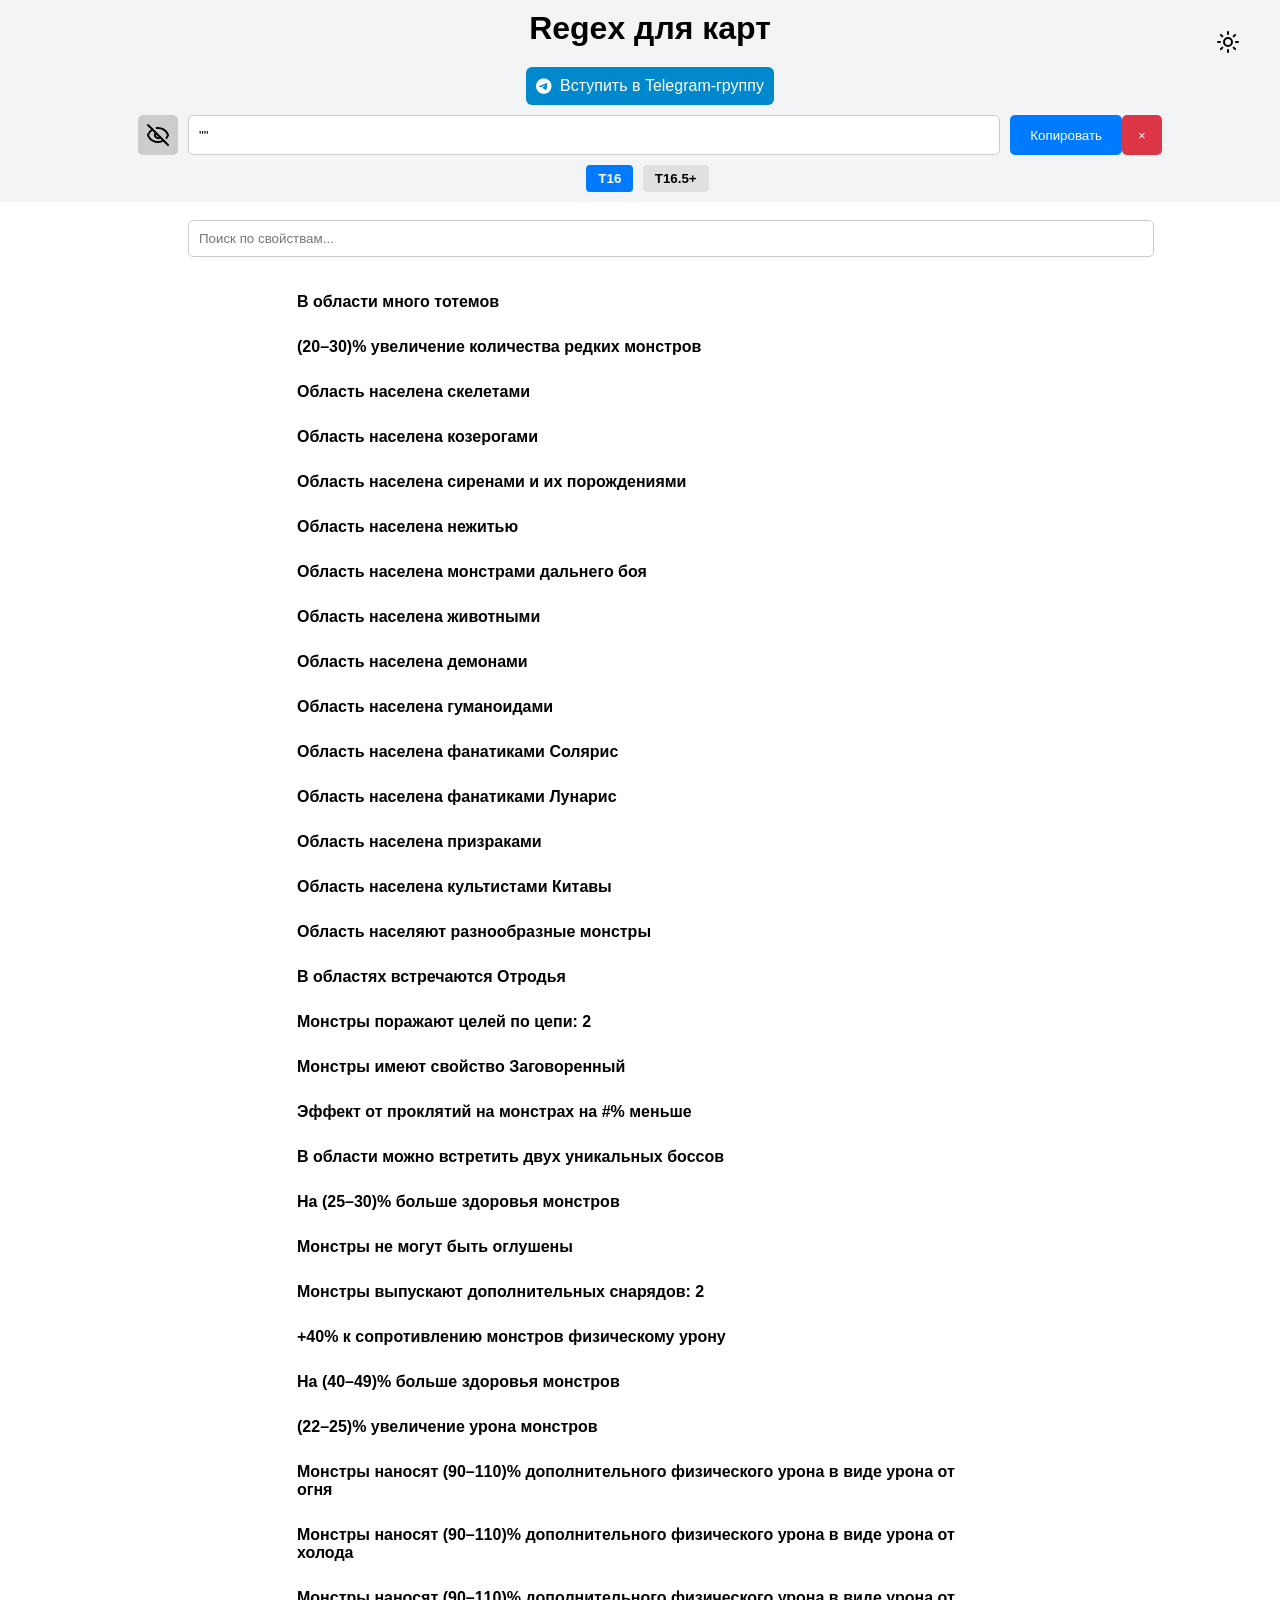
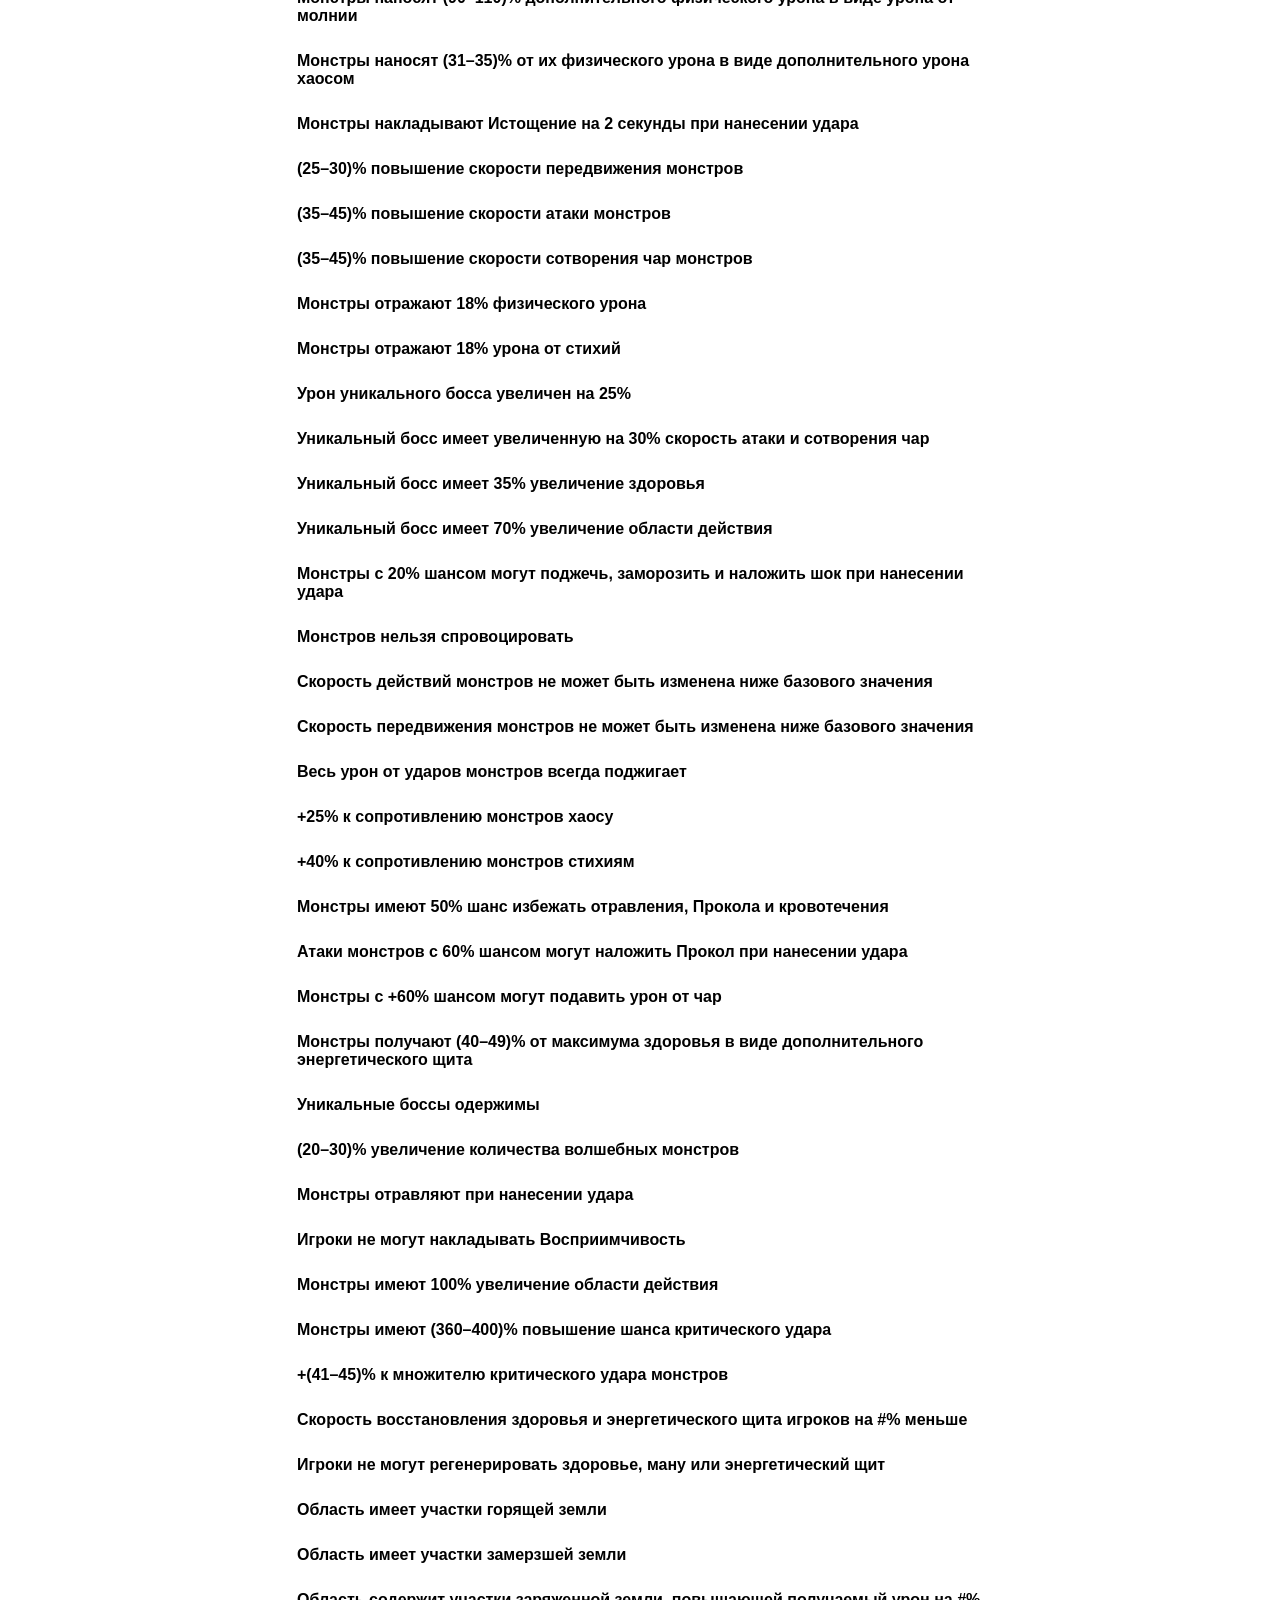
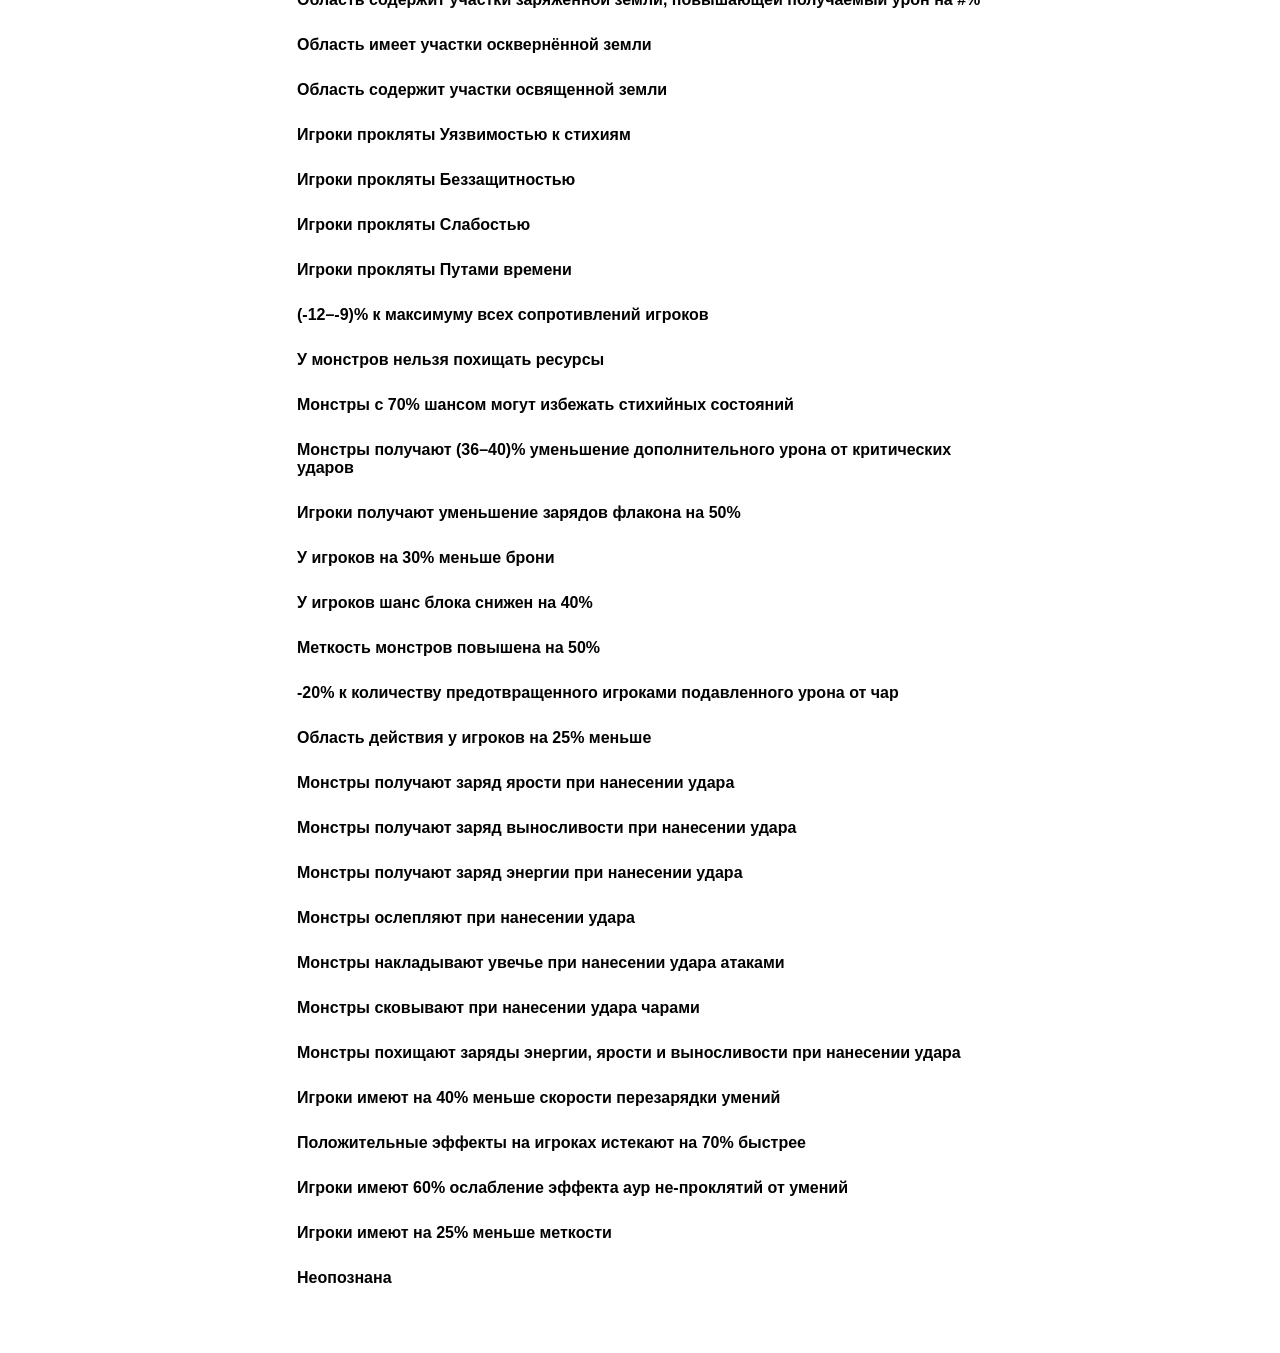
<file: index.html>
<!DOCTYPE html>
<html lang="ru">
<head>
    <meta charset="UTF-8">
    <meta name="viewport" content="width=device-width, initial-scale=1.0">
    <title>Regex для карт</title>
    <link rel="stylesheet" href="styles.css">
    <link rel="stylesheet" href="https://cdnjs.cloudflare.com/ajax/libs/font-awesome/6.5.0/css/all.min.css">
</head>
<body>
    <header>
        <h1 style="margin: 0 0 10px 0;">Regex для карт</h1>
        <a href="https://t.me/+VR5jG7d0a0w0NDcy" target="_blank" style="text-decoration: none;">
            <button style="background-color: #0088cc; color: white; border: none; border-radius: 6px; padding: 10px 10px; margin: 10px; font-size: 16px; cursor: pointer; display: flex; align-items: center; gap: 8px;">
                <i class="fab fa-telegram-plane"></i>
                Вступить в Telegram-группу
            </button>
        </a>
        <div class="header-content">
            <div class="toggle-container">
                <div class="toggle-icon" id="toggleExclamation">
                    <svg xmlns="http://www.w3.org/2000/svg" width="24" height="24" viewBox="0 0 24 24" fill="none" stroke="currentColor" stroke-width="2" stroke-linecap="round" stroke-linejoin="round" class="lucide lucide-eye-off">
                        <path d="M10.733 5.076a10.744 10.744 0 0 1 11.205 6.575 1 1 0 0 1 0 .696 10.747 10.747 0 0 1-1.444 2.49"></path>
                        <path d="M14.084 14.158a3 3 0 0 1-4.242-4.242"></path>
                        <path d="M17.479 17.499a10.75 10.75 0 0 1-15.417-5.151 1 1 0 0 1 0-.696 10.75 10.75 0 0 1 4.446-5.143"></path>
                        <path d="m2 2 20 20"></path>
                    </svg>
                </div>
            </div>
            <div class="search-container">
                <input type="text" id="search" placeholder='Результат'>
                <button class="copy-button">Копировать</button>
                <button class="clear-button">×</button>
            </div>
        </div>
        <div>
            <button class="tab-button active" data-tab="t16">Т16</button>
            <button class="tab-button" data-tab="t165">Т16.5+</button>
        </div>
    </header>
    <div class="theme-toggle">
        <button class="theme-toggle-button" id="themeToggle">
            <svg class="sun" xmlns="http://www.w3.org/2000/svg" width="24" height="24" viewBox="0 0 24 24" fill="none" stroke="currentColor" stroke-width="2" stroke-linecap="round" stroke-linejoin="round">
                <circle cx="12" cy="12" r="4"></circle>
                <path d="M12 2v2"></path>
                <path d="M12 20v2"></path>
                <path d="m4.93 4.93 1.41 1.41"></path>
                <path d="m17.66 17.66 1.41 1.41"></path>
                <path d="M2 12h2"></path>
                <path d="M20 12h2"></path>
                <path d="m6.34 17.66-1.41 1.41"></path>
                <path d="m19.07 4.93-1.41 1.41"></path>
            </svg>
            <svg class="moon" xmlns="http://www.w3.org/2000/svg" width="24" height="24" viewBox="0 0 24 24" fill="none" stroke="currentColor" stroke-width="2" stroke-linecap="round" stroke-linejoin="round">
                <path d="M12 3a6 6 0 0 0 9 9 9 9 0 1 1-9-9Z"></path>
            </svg>
        </button>
    </div>
    <div class="container">
        <div class="property-search">
            <input type="text" id="propertySearchInput" placeholder="Поиск по свойствам...">
        </div>
        <div class="options-container tab-group" data-tab="t16" id="optionsContainert16" style="display: block;"></div>
		<div class="options-container tab-group" data-tab="t165" id="optionsContainert165" style="display: none;"></div>

    </div>
    <script src="script.js"></script>
</body>
</html>
</file>
<file: styles.css>
:root {
    --header-bg-light: #f3f4f6;
    --bg-light: #ffffff;
    --header-bg-dark: #1f2937;
    --bg-dark: #1c1b22;
}

body {
    font-family: Arial, sans-serif;
    background-color: var(--bg-light);
    color: #000000;
    margin: 0;
    padding: 0;
    transition: background-color 0.3s, color 0.3s;
}

body.dark-theme {
    background-color: var(--bg-dark);
    color: #ffffff;
}

header {
    background-color: var(--header-bg-light);
    padding: 10px;
    text-align: center;
    position: fixed;
    width: 100%;
    top: 0;
    z-index: 1000;
    transition: background-color 0.3s;
    display: flex;
    flex-direction: column;
    align-items: center;
}

body.dark-theme header {
    background-color: var(--header-bg-dark);
}

.header-content {
    display: flex;
    align-items: center;
    width: 80%;
    min-width: 600px;
    margin-bottom: 10px;
}

.search-container {
    display: flex;
    width: 100%;
}

#search {
    flex: 1;
    padding: 10px;
    border: 1px solid #ccc;
    border-radius: 5px;
}

.search-container {
    height: 40px;
}

.tab-button {
    padding: 6px 12px;
    margin-right: 5px;
    background-color: #e0e0e0;
    border: none;
    border-radius: 4px;
    cursor: pointer;
    font-weight: bold;
}

.tab-button.active {
    background-color: #007BFF;
    color: white;
}

.toggle-container {
    margin-right: 10px;
}

.toggle-icon {
    display: inline-flex;
    align-items: center;
    justify-content: center;
    width: 40px;
    height: 40px;
    background-color: #ccc;
    border-radius: 5px;
    cursor: pointer;
    transition: background-color 0.3s;
}

.toggle-icon.active {
    background-color: #007BFF;
}

.copy-button {
    padding: 10px 20px;
    background-color: #007BFF;
    color: white;
    border: none;
    border-radius: 5px;
    margin-left: 10px;
    cursor: pointer;
}

.container {
    padding: 50px;
    margin-top: 120px;
    display: flex;
    flex-direction: column;
    align-items: center;
}

.options-container {
    display: block; /* вместо flex */
}

.options-container {
    flex-direction: column;
    width: 60%;
    min-width: 600px;
    overflow-y: auto;
}

.option {
    padding: 10px;
    margin: 5px 0;
    border-radius: 5px;
    cursor: pointer;
    transition: border 0.3s;
    border: 1px solid transparent;
    font-weight: bold;
}

.option:hover {
    border: 1px solid #007BFF;
}

.option.selected {
    background-color: #007BFF;
    color: white;
}

.clear-button {
    padding: 10px;
    width: 40px;
    background-color: #dc3545;
    color: white;
    border: none;
    border-radius: 5px;
    cursor: pointer;
    flex-shrink: 0;
}

.property-search {
    margin-top: 30px;
    width: 80%;
    min-width: 600px;
}

#propertySearchInput {
    width: 100%;
    padding: 10px;
    border: 1px solid #ccc;
    border-radius: 5px;
    margin: 20px;
}

.theme-toggle {
    position: fixed;
    top: 10px;
    right: 10px;
    z-index: 1001;
}

.theme-toggle-button {
    background: none;
    border: none;
    cursor: pointer;
    padding: 0;
    padding-right: 30px;
    padding-top: 20px;
}

.theme-toggle-button .sun {
    display: block;
}

.theme-toggle-button .moon {
    display: none;
}

body.dark-theme .theme-toggle-button .sun {
    display: none;
}

body.dark-theme .theme-toggle-button .moon {
    display: block;
}
</file>
